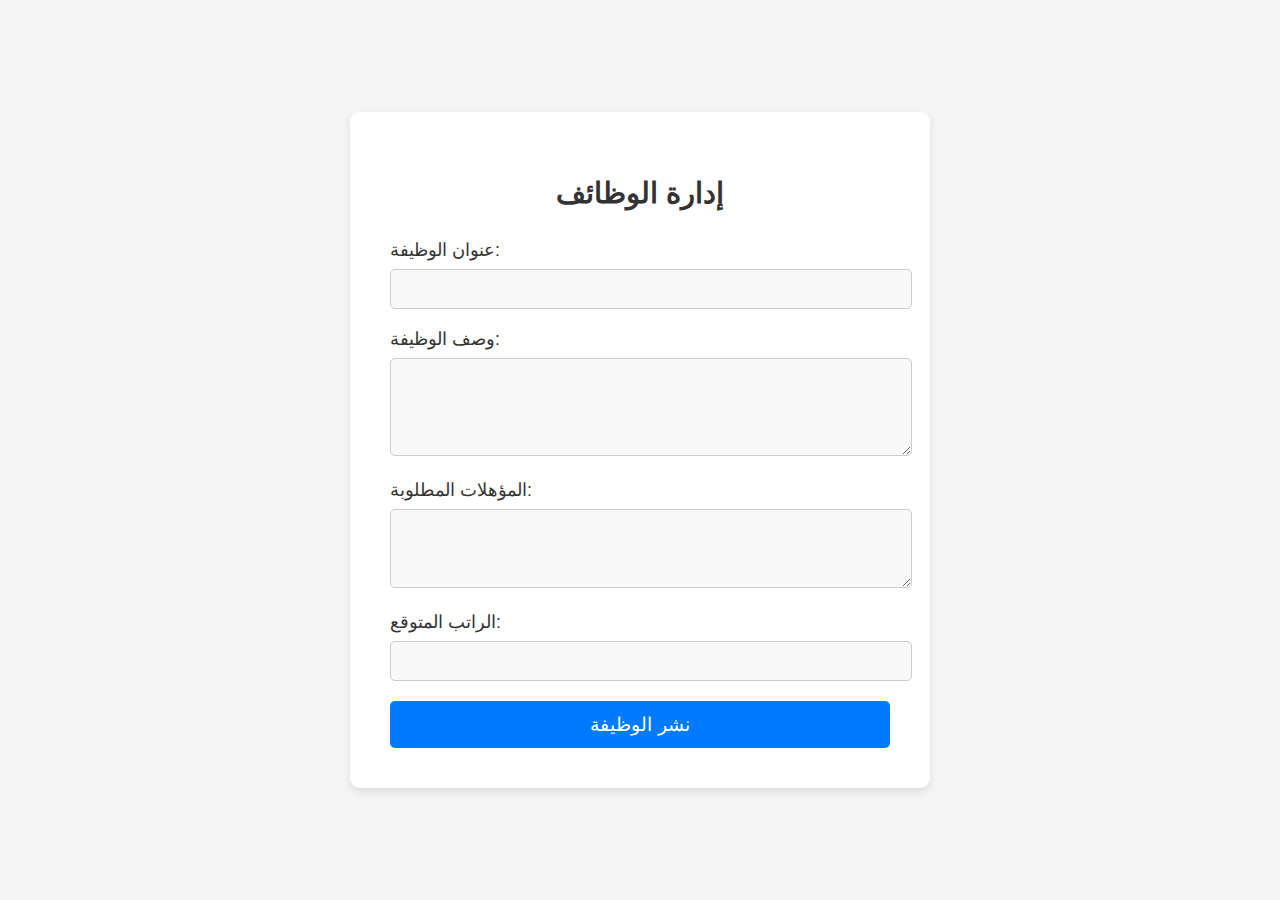
<file: companyadd.html>
<!DOCTYPE html>
<html lang="ar">
<head>
    <meta charset="UTF-8">
    <meta name="viewport" content="width=device-width, initial-scale=1.0">
    <title>إدارة الوظائف</title>
    <style>
        body {
            font-family: 'Cairo', sans-serif;
            background-color: #f5f5f5;
            margin: 0;
            padding: 0;
            display: flex;
            justify-content: center;
            align-items: center;
            height: 100vh;
            color: #333;
        }

        .form-container {
            background-color: #fff;
            padding: 40px;
            border-radius: 10px;
            box-shadow: 0 4px 8px rgba(0, 0, 0, 0.1);
            width: 100%;
            max-width: 500px;
        }

        h2 {
            text-align: center;
            margin-bottom: 30px;
            font-size: 1.8rem;
            color: #333;
        }

        label {
            display: block;
            font-size: 1.1rem;
            margin-bottom: 8px;
            color: #333;
        }

        input[type="text"],
        input[type="number"],
        textarea {
            width: 100%;
            padding: 10px;
            margin-bottom: 20px;
            border: 1px solid #ccc;
            border-radius: 5px;
            font-size: 1rem;
            color: #333;
            background-color: #f9f9f9;
        }

        input[type="text"]:focus,
        input[type="number"]:focus,
        textarea:focus {
            outline: none;
            border-color: #007bff;
        }

        textarea {
            resize: vertical;
        }

        button {
            width: 100%;
            padding: 12px;
            background-color: #007bff;
            border: none;
            color: #fff;
            font-size: 1.2rem;
            border-radius: 5px;
            cursor: pointer;
            transition: background-color 0.3s ease;
        }

        button:hover {
            background-color: #0056b3;
        }

        footer {
            position: absolute;
            bottom: 10px;
            width: 100%;
            text-align: center;
            font-size: 0.9rem;
            color: #666;
        }
    </style>
</head>
<body>
    <div class="form-container">
        <h2>إدارة الوظائف</h2>
        <form id="jobForm">
            <label for="jobTitle">عنوان الوظيفة:</label>
            <input type="text" id="jobTitle" name="jobTitle" required>

            <label for="jobDescription">وصف الوظيفة:</label>
            <textarea id="jobDescription" name="jobDescription" rows="4" required></textarea>

            <label for="qualifications">المؤهلات المطلوبة:</label>
            <textarea id="qualifications" name="qualifications" rows="3" required></textarea>

            <label for="salary">الراتب المتوقع:</label>
            <input type="number" id="salary" name="salary" required>

            <button type="submit">نشر الوظيفة</button>
        </form>
    </div>

    <script>
        document.getElementById('jobForm').addEventListener('submit', function(event) {
            event.preventDefault(); // Prevent the default form submission

            // Optionally, you can perform form validation or data processing here

            // Redirect to employee.html
            window.location.href = 'employee.html';
        });
    </script>
</body>
</html>
</file>
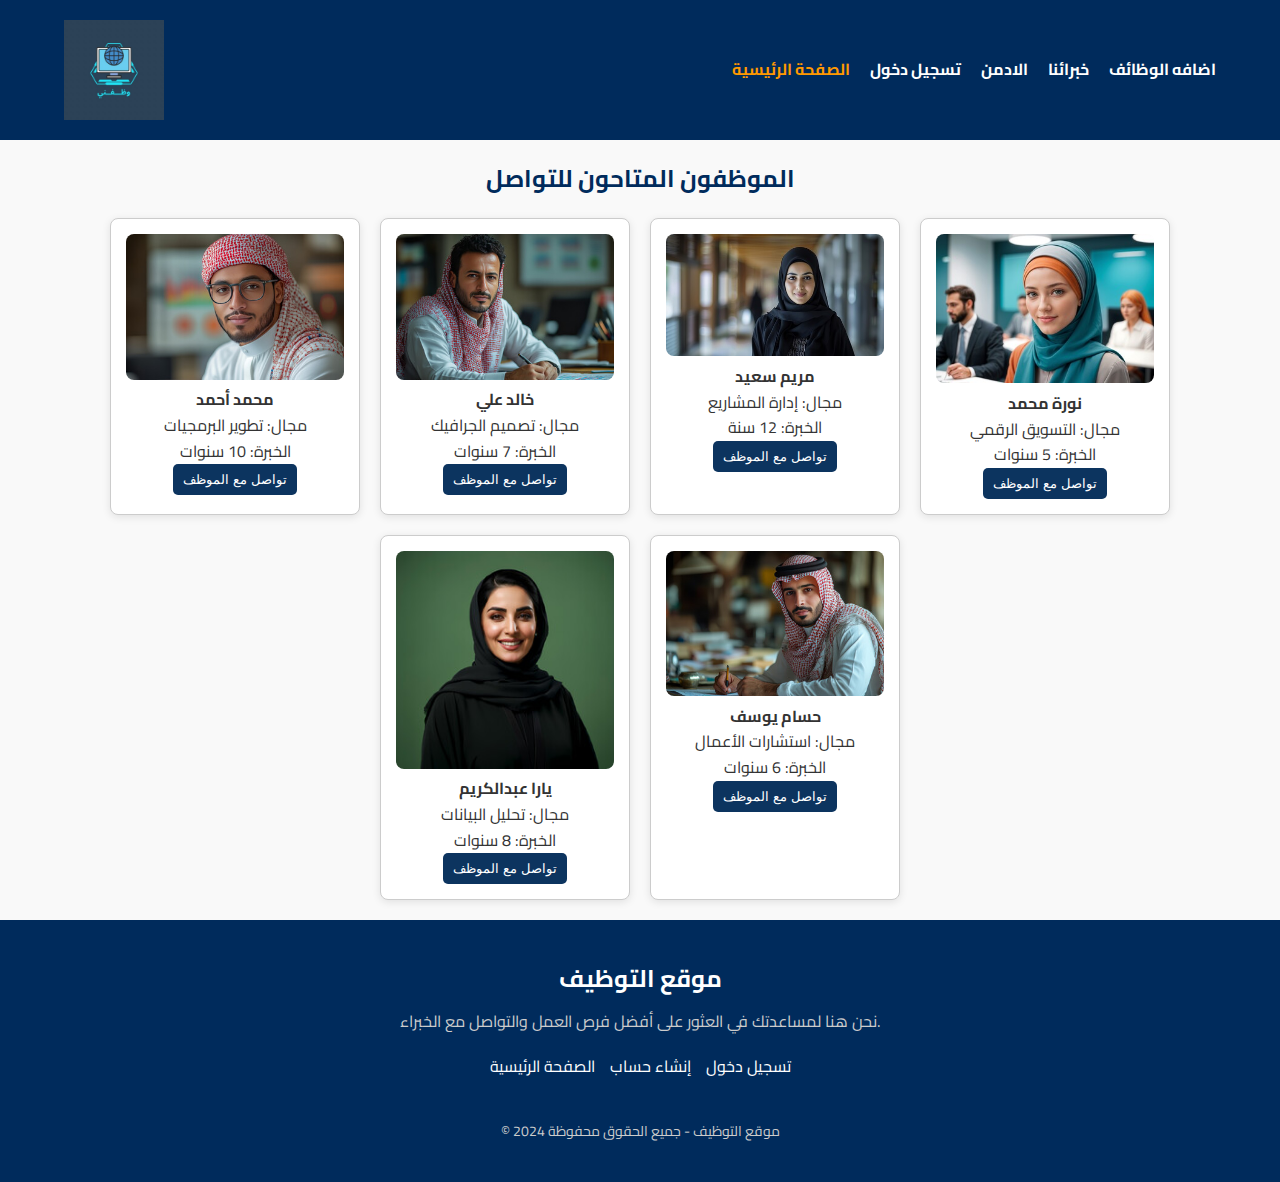
<file: employee.html>
<!DOCTYPE html>
<html lang="ar">
<head>
    <meta charset="UTF-8">
    <meta name="viewport" content="width=device-width, initial-scale=1.0">
    <title>وظفني</title>
    <link rel="stylesheet" href="styles.css">
    <link href="https://fonts.googleapis.com/css2?family=Cairo:wght@400;700&display=swap" rel="stylesheet">
    <style>
        body {
            font-family: 'Cairo', sans-serif;
            background-color: #f9f9f9;
            color: #333;
            margin: 0;
            padding: 0;
        }
        .employees-grid {
            display: flex;
            flex-wrap: wrap;
            gap: 20px;
            justify-content: center;
            margin: 20px 0;
        }
        .employee-item {
            border: 1px solid #ccc;
            border-radius: 8px;
            padding: 15px;
            text-align: center;
            width: 250px;
            box-shadow: 0 2px 8px rgba(0, 0, 0, 0.1);
            background-color: #fff;
            transition: transform 0.2s;
        }
        .employee-item:hover {
            transform: scale(1.05);
        }
        .employee-item img {
            width: 100%;
            height: auto;
            border-radius: 8px;
        }
        .section-title {
            text-align: center;
            margin: 20px 0;
            font-size: 24px;
            font-weight: 700;
        }
        /* Popup styles */
        .popup {
            display: none;
            position: fixed;
            top: 0;
            left: 0;
            width: 100%;
            height: 100%;
            background-color: rgba(0, 0, 0, 0.7);
            justify-content: center;
            align-items: center;
            z-index: 1000;
        }
        .popup-content {
            background: white;
            padding: 20px;
            border-radius: 8px;
            text-align: right;
            width: 300px;
            box-shadow: 0 2px 15px rgba(0, 0, 0, 0.2);
        }
        .close-btn {
            cursor: pointer;
            color: red;
            margin-top: 10px;
            text-align: center;
        }
        label {
            display: block;
            margin: 10px 0 5px;
        }
        input, textarea {
            width: 100%;
            padding: 10px;
            border: 1px solid #ccc;
            border-radius: 5px;
            margin-bottom: 15px;
        }
        .btn-primary, .btn-request {
            background-color: #0c345f; /* اللون الأزرق */
            color: white;
            border: none;
            padding: 8px 10px;
            border-radius: 5px;
            cursor: pointer;
            transition: background-color 0.3s;
        }
        .btn-primary:hover, .btn-request:hover {
            background-color: #b35700; /* ظل أغمق عند التحويم */
        }
        .logo img {
    width: auto;
    height: 100px; /* Adjust as needed */
    display: block;
}
    </style>
</head>
<body>

  <header class="header">
    <div class="container header-container">
        <div class="logo">
            <a href="index.html">
                <img src="logo.jpg" alt="وظفني Logo">
            </a>
        </div>
        <nav>
            <ul class="nav-links">
                <li><a href="index.html" class="active">الصفحة الرئيسية</a></li>
                <li><a href="login.html">تسجيل دخول</a></li>
                <li><a href="adminpaned.html">الادمن </a></li>
                <li><a href="employee.html">خبرائنا</a></li>
                <li><a href="companyadd.html">اضافه الوظائف</a></li>
            </ul>
        </nav>
    </div>
  </header>

    <!-- Employees Section -->
    <section class="employees">
        <div class="container">
            <h2 class="section-title">الموظفون المتاحون للتواصل</h2>
            <div class="employees-grid">
                <div class="employee-item">
                    <img src="employee1.jpg" alt="محمد أحمد">
                    <h4>محمد أحمد</h4>
                    <p>مجال: تطوير البرمجيات</p>
                    <p>الخبرة: 10 سنوات</p>
                    <button class="btn-request" onclick="openPopup()">تواصل مع الموظف</button>
                </div>
                <div class="employee-item">
                    <img src="employee2.jpg" alt="خالد علي">
                    <h4>خالد علي</h4>
                    <p>مجال: تصميم الجرافيك</p>
                    <p>الخبرة: 7 سنوات</p>
                    <button class="btn-request" onclick="openPopup()">تواصل مع الموظف</button>
                </div>
                <div class="employee-item">
                    <img src="employee3.jpg" alt="مريم سعيد">
                    <h4>مريم سعيد</h4>
                    <p>مجال: إدارة المشاريع</p>
                    <p>الخبرة: 12 سنة</p>
                    <button class="btn-request" onclick="openPopup()">تواصل مع الموظف</button>
                </div>
                <div class="employee-item">
                    <img src="employee4.jpg" alt="نورة محمد">
                    <h4>نورة محمد</h4>
                    <p>مجال: التسويق الرقمي</p>
                    <p>الخبرة: 5 سنوات</p>
                    <button class="btn-request" onclick="openPopup()">تواصل مع الموظف</button>
                </div>
                <div class="employee-item">
                    <img src="employee5.jpg" alt="يارا عبدالكريم">
                    <h4>يارا عبدالكريم</h4>
                    <p>مجال: تحليل البيانات</p>
                    <p>الخبرة: 8 سنوات</p>
                    <button class="btn-request" onclick="openPopup()">تواصل مع الموظف</button>
                </div>
                <div class="employee-item">
                    <img src="employee6.jpg" alt="حسام يوسف">
                    <h4>حسام يوسف</h4>
                    <p>مجال: استشارات الأعمال</p>
                    <p>الخبرة: 6 سنوات</p>
                    <button class="btn-request" onclick="openPopup()">تواصل مع الموظف</button>
                </div>
            </div>
        </div>
    </section>

    <!-- Popup Form Section -->
    <div class="popup" id="popup">
        <div class="popup-content">
            <h2>طلب التواصل</h2>
            <form action="submit_contact_request.html" method="POST">
                <label for="name">الاسم:</label>
                <input type="text" id="name" name="name" required>

                <label for="email">البريد الإلكتروني:</label>
                <input type="email" id="email" name="email" required>

                <label for="phone">رقم الهاتف:</label>
                <input type="tel" id="phone" name="phone" required>

                <label for="message">رسالة:</label>
                <textarea id="message" name="message" rows="4" required></textarea>

                <button type="submit" class="btn btn-primary">إرسال الطلب</button>
            </form>
            <div class="close-btn" onclick="closePopup()">إغلاق</div>
        </div>
    </div>

    <!-- Footer Section -->
    <footer class="footer">
        <div class="container footer-container">
            <div class="footer-info">
                <h3>موقع التوظيف</h3>
                <p>نحن هنا لمساعدتك في العثور على أفضل فرص العمل والتواصل مع الخبراء.</p>
            </div>
            <div class="footer-links">
                <ul>
                    <li><a href="index.html">الصفحة الرئيسية</a></li>
                    <li><a href="register.html">إنشاء حساب</a></li>
                    <li><a href="login.html">تسجيل دخول</a></li>
                </ul>
            </div>
        </div>
        <div class="footer-bottom">
            <p>&copy; 2024 موقع التوظيف - جميع الحقوق محفوظة</p>
        </div>
    </footer>

    <script>
        function openPopup() {
            document.getElementById('popup').style.display = 'flex';
        }

        function closePopup() {
            document.getElementById('popup').style.display = 'none';
        }
    </script>

</body>
</html>
</file>
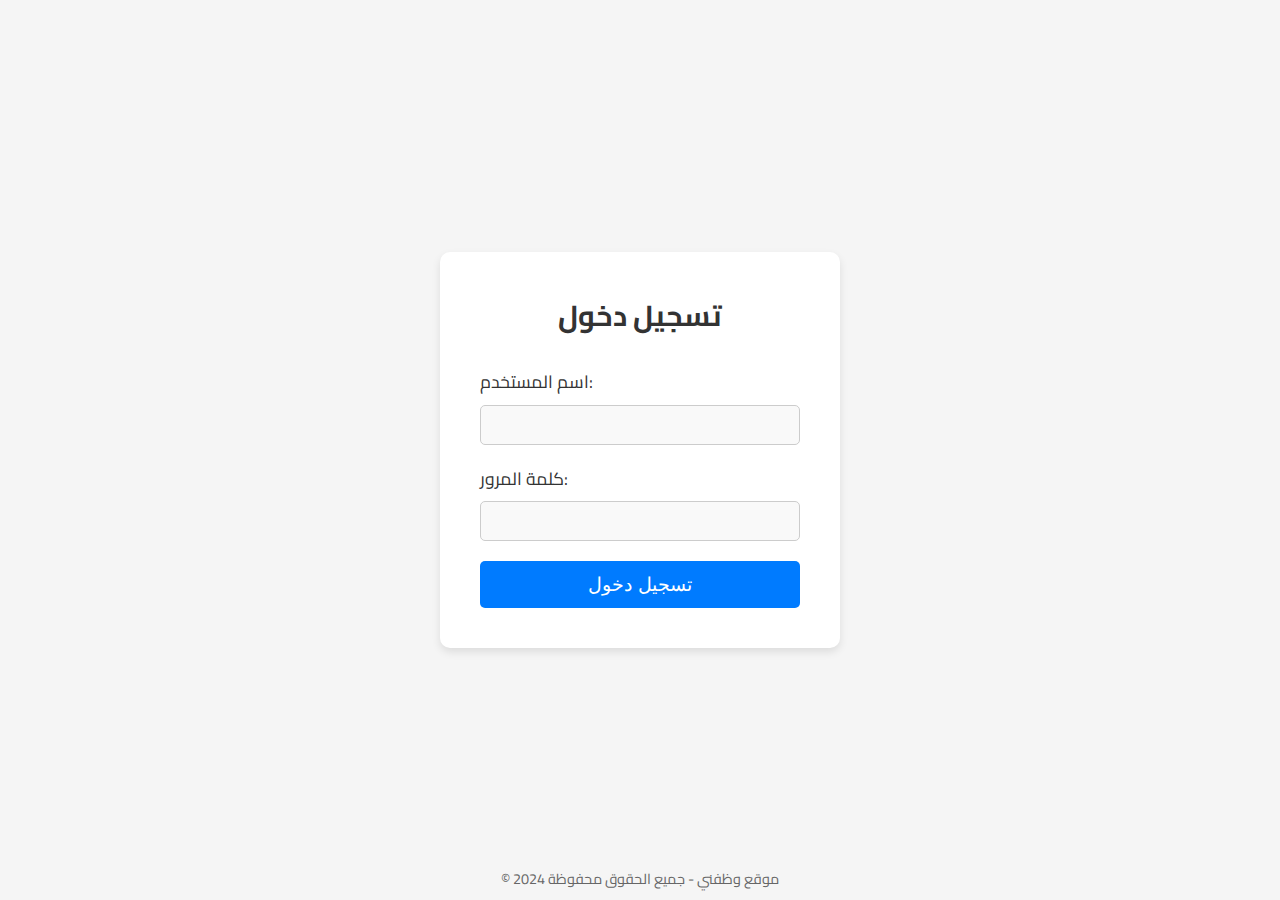
<file: login.html>
<!DOCTYPE html>
<html lang="ar">
<head>
    <meta charset="UTF-8">
    <meta name="viewport" content="width=device-width, initial-scale=1.0">
    <title>تسجيل دخول</title>
    <link rel="stylesheet" href="styles.css">
    <style>
        body {
            font-family: 'Cairo', sans-serif;
            background-color: #f5f5f5;
            margin: 0;
            padding: 0;
            display: flex;
            justify-content: center;
            align-items: center;
            height: 100vh;
            color: #333;
        }

        .form-container {
            background-color: #fff;
            padding: 40px;
            border-radius: 10px;
            box-shadow: 0 4px 8px rgba(0, 0, 0, 0.1);
            width: 100%;
            max-width: 400px;
        }

        h2 {
            text-align: center;
            margin-bottom: 30px;
            font-size: 1.8rem;
            color: #333;
        }

        label {
            display: block;
            font-size: 1.1rem;
            margin-bottom: 8px;
            color: #333;
        }

        input[type="text"],
        input[type="password"] {
            width: 100%;
            padding: 10px;
            margin-bottom: 20px;
            border: 1px solid #ccc;
            border-radius: 5px;
            font-size: 1rem;
            color: #333;
            background-color: #f9f9f9;
        }

        input[type="text"]:focus,
        input[type="password"]:focus {
            outline: none;
            border-color: #007bff;
        }

        button {
            width: 100%;
            padding: 12px;
            background-color: #007bff;
            border: none;
            color: #fff;
            font-size: 1.2rem;
            border-radius: 5px;
            cursor: pointer;
            transition: background-color 0.3s ease;
        }

        button:hover {
            background-color: #0056b3;
        }

        footer {
            position: absolute;
            bottom: 10px;
            width: 100%;
            text-align: center;
            font-size: 0.9rem;
            color: #666;
        }
    </style>
</head>
<body>
    <div class="form-container">
        <h2>تسجيل دخول</h2>
        <form id="loginForm">
            <label for="username">اسم المستخدم:</label>
            <input type="text" id="username" name="username" required>

            <label for="password">كلمة المرور:</label>
            <input type="password" id="password" name="password" required>

            <button type="submit">تسجيل دخول</button>
        </form>
    </div>

    <footer>
        <p>&copy; 2024 موقع وظفني - جميع الحقوق محفوظة</p>
    </footer>

    <script>
        // Handle login form submission
        document.getElementById("loginForm").addEventListener("submit", function(event) {
            event.preventDefault(); // Prevent the default form submission

            // Simulate a successful login
            const username = document.getElementById("username").value;
            const password = document.getElementById("password").value;

            // Validate the inputs (optional)
            if (username && password) {
                // Set login state in localStorage
                localStorage.setItem("isLoggedIn", "true");

                // Redirect to index.html
                window.location.href = "index.html";
            } else {
                alert("يرجى إدخال اسم المستخدم وكلمة المرور.");
            }
        });
    </script>
</body>
</html>
</file>
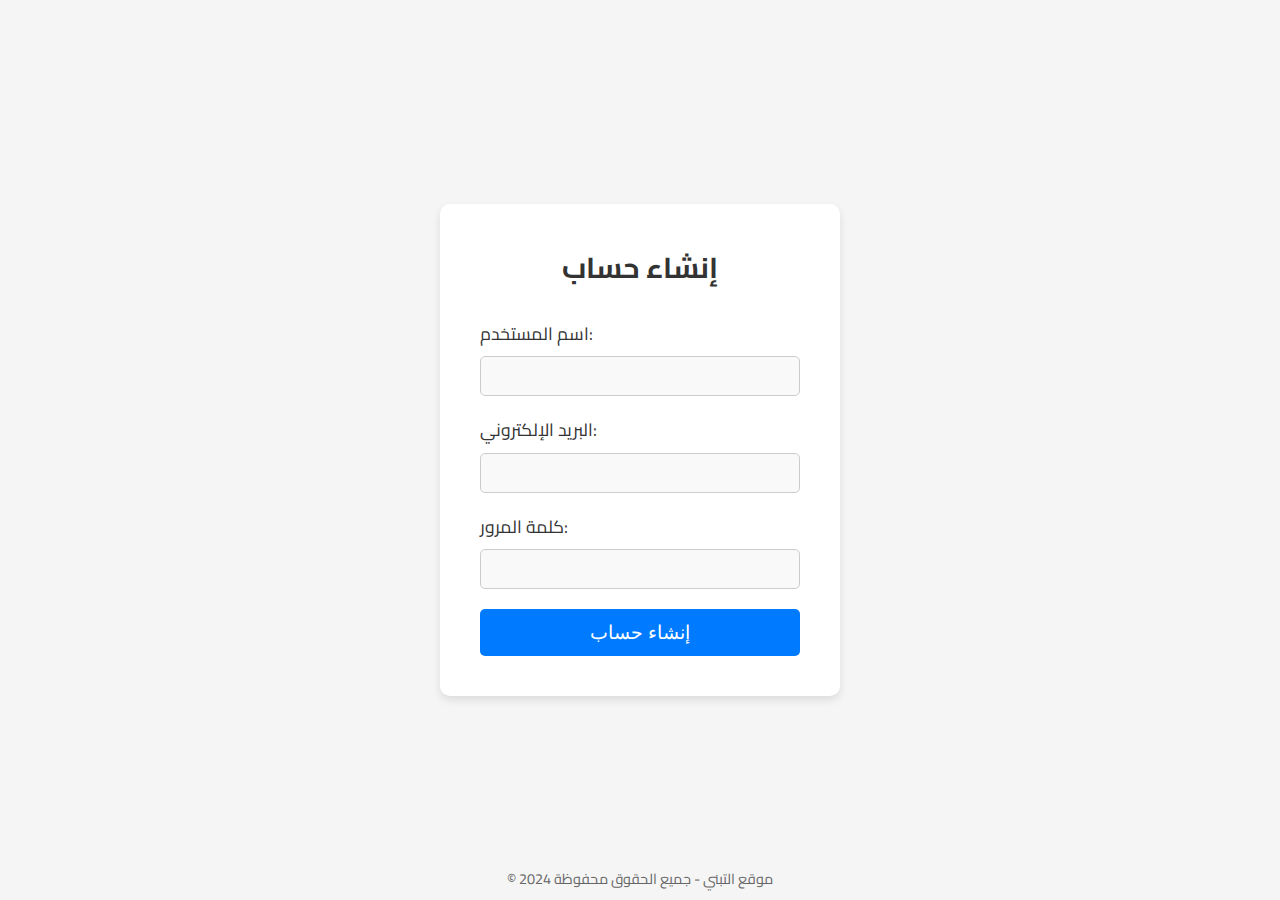
<file: register.html>
<!DOCTYPE html>
<html lang="ar">
<head>
    <meta charset="UTF-8">
    <meta name="viewport" content="width=device-width, initial-scale=1.0">
    <title>إنشاء حساب</title>
    <link rel="stylesheet" href="styles.css">
    <style>
        body {
            font-family: 'Cairo', sans-serif;
            background-color: #f5f5f5;
            margin: 0;
            padding: 0;
            display: flex;
            justify-content: center;
            align-items: center;
            height: 100vh;
            color: #333;
        }

        .form-container {
            background-color: #fff;
            padding: 40px;
            border-radius: 10px;
            box-shadow: 0 4px 8px rgba(0, 0, 0, 0.1);
            width: 100%;
            max-width: 400px;
        }

        h2 {
            text-align: center;
            margin-bottom: 30px;
            font-size: 1.8rem;
            color: #333;
        }

        label {
            display: block;
            font-size: 1.1rem;
            margin-bottom: 8px;
            color: #333;
        }

        input[type="text"],
        input[type="email"],
        input[type="password"] {
            width: 100%;
            padding: 10px;
            margin-bottom: 20px;
            border: 1px solid #ccc;
            border-radius: 5px;
            font-size: 1rem;
            color: #333;
            background-color: #f9f9f9;
        }

        input[type="text"]:focus,
        input[type="email"]:focus,
        input[type="password"]:focus {
            outline: none;
            border-color: #007bff;
        }

        button {
            width: 100%;
            padding: 12px;
            background-color: #007bff;
            border: none;
            color: #fff;
            font-size: 1.2rem;
            border-radius: 5px;
            cursor: pointer;
            transition: background-color 0.3s ease;
        }

        button:hover {
            background-color: #0056b3;
        }

        footer {
            position: absolute;
            bottom: 10px;
            width: 100%;
            text-align: center;
            font-size: 0.9rem;
            color: #666;
        }
    </style>
</head>
<body>
    <div class="form-container">
        <h2>إنشاء حساب</h2>
        <form id="registerForm" action="login.html" method="get">
            <label for="username">اسم المستخدم:</label>
            <input type="text" id="username" name="username" required>

            <label for="email">البريد الإلكتروني:</label>
            <input type="email" id="email" name="email" required>

            <label for="password">كلمة المرور:</label>
            <input type="password" id="password" name="password" required>

            <button type="submit">إنشاء حساب</button>
        </form>
    </div>

    <footer>
        <p>&copy; 2024 موقع التبني - جميع الحقوق محفوظة</p>
    </footer>
</body>
</html>
</file>
<file: styles.css>
/* استيراد الخطوط */
@import url('https://fonts.googleapis.com/css2?family=Cairo:wght@400;700&display=swap');

/* إعدادات عامة */
* {
    margin: 0;
    padding: 0;
    box-sizing: border-box;
}

body {
    font-family: 'Cairo', sans-serif;
    background-color: #f9f9f9;
    color: #333;
    line-height: 1.6;
}

.container {
    width: 90%;
    max-width: 1200px;
    margin: 0 auto;
}

/* Header */
.header {
    background-color: #002b5c;
    color: #fff;
    padding: 20px 0;
}

.header-container {
    display: flex;
    justify-content: space-between;
    align-items: center;
}

.logo h1 {
    font-size: 24px;
    color: #fff;
}

.nav-links {
    list-style: none;
    display: flex;
}

.nav-links li {
    margin-left: 20px;
}

.nav-links a {
    color: #fff;
    text-decoration: none;
    font-weight: 700;
    transition: color 0.3s ease;
}

.nav-links a:hover,
.nav-links a.active {
    color: #ff9900;
}

/* Hero Section */
.hero {
    background: url('../images/hero-background.jpg') no-repeat center center/cover;
    padding: 100px 0;
    color: #fff;
}

.hero-container {
    display: flex;
    flex-direction: row-reverse;
    align-items: center;
    justify-content: space-between;
    flex-wrap: wrap;
}

.hero-text {
    flex: 1;
    padding: 20px;
}

.hero-text h2 {
    font-size: 48px;
    margin-bottom: 20px;
}

.hero-text p {
    font-size: 18px;
    margin-bottom: 30px;
}

.btn {
    display: inline-block;
    padding: 12px 30px;
    border: none;
    border-radius: 25px;
    text-decoration: none;
    font-size: 16px;
    cursor: pointer;
    transition: background-color 0.3s ease;
}

.btn-primary {
    background-color: #ff9900;
    color: #fff;
}

.btn-primary:hover {
    background-color: #e68a00;
}

.btn-secondary {
    background-color: #004080;
    color: #fff;
}

.btn-secondary:hover {
    background-color: #003366;
}

.hero-image {
    flex: 1;
    padding: 20px;
}

.hero-image img {
    width: 100%;
    border-radius: 10px;
    box-shadow: 0 8px 16px rgba(0,0,0,0.2);
}

/* About Section */
.about {
    padding: 60px 0;
    background-color: #fff;
}

.about-container {
    display: flex;
    align-items: center;
    justify-content: space-between;
    flex-wrap: wrap;
}

.about-text {
    flex: 1;
    padding: 20px;
}

.about-text h3 {
    font-size: 32px;
    color: #002b5c;
    margin-bottom: 20px;
}

.about-text p {
    font-size: 16px;
    margin-bottom: 20px;
}

.about-text .btn-secondary {
    padding: 10px 20px;
}

.about-image {
    flex: 1;
    padding: 20px;
}

.about-image img {
    width: 100%;
    border-radius: 10px;
    box-shadow: 0 8px 16px rgba(0,0,0,0.2);
}

/* Services Section */
.services {
    padding: 60px 0;
    background-color: #f0f4f8;
}

.section-title {
    text-align: center;
    font-size: 36px;
    color: #002b5c;
    margin-bottom: 40px;
}

.services-grid {
    display: grid;
    grid-template-columns: repeat(auto-fit, minmax(250px, 1fr));
    gap: 20px;
}

.service-item {
    background-color: #fff;
    padding: 30px 20px;
    border-radius: 10px;
    text-align: center;
    box-shadow: 0 8px 16px rgba(0,0,0,0.1);
    transition: transform 0.3s ease, box-shadow 0.3s ease;
}

.service-item:hover {
    transform: translateY(-10px);
    box-shadow: 0 12px 24px rgba(0,0,0,0.2);
}

.service-item img {
    width: 80px;
    margin-bottom: 20px;
}

.service-item h4 {
    font-size: 22px;
    color: #002b5c;
    margin-bottom: 15px;
}

.service-item p {
    font-size: 16px;
    color: #555;
}

/* Process Section */
.process {
    padding: 60px 0;
    background-color: #fff;
}

.process-steps {
    display: grid;
    grid-template-columns: repeat(auto-fit, minmax(200px, 1fr));
    gap: 20px;
}

.step {
    background-color: #f0f4f8;
    padding: 20px;
    border-radius: 10px;
    text-align: center;
    position: relative;
}

.step-number {
    width: 50px;
    height: 50px;
    background-color: #ff9900;
    color: #fff;
    border-radius: 50%;
    display: flex;
    align-items: center;
    justify-content: center;
    font-size: 20px;
    margin: 0 auto 15px;
}

.step h4 {
    font-size: 20px;
    color: #002b5c;
    margin-bottom: 10px;
}

.step p {
    font-size: 16px;
    color: #555;
}

/* Testimonials Section */
.testimonials {
    padding: 60px 0;
    background-color: #f0f4f8;
}

.testimonials-grid {
    display: grid;
    grid-template-columns: repeat(auto-fit, minmax(250px, 1fr));
    gap: 20px;
}

.testimonial-item {
    background-color: #fff;
    padding: 30px 20px;
    border-radius: 10px;
    text-align: center;
    box-shadow: 0 8px 16px rgba(0,0,0,0.1);
    transition: transform 0.3s ease, box-shadow 0.3s ease;
}

.testimonial-item:hover {
    transform: translateY(-10px);
    box-shadow: 0 12px 24px rgba(0,0,0,0.2);
}

.testimonial-item img {
    width: 80px;
    height: 80px;
    border-radius: 50%;
    margin-bottom: 20px;
}

.testimonial-item p {
    font-size: 16px;
    color: #555;
    margin-bottom: 15px;
}

.testimonial-item h4 {
    font-size: 18px;
    color: #002b5c;
}

/* Call to Action Section */
.cta {
    background-color: #002b5c;
    color: #fff;
    padding: 40px 0;
    text-align: center;
}

.cta-container h2 {
    font-size: 28px;
    margin-bottom: 20px;
}

.cta-container .btn-primary {
    padding: 12px 30px;
}

/* Footer */
.footer {
    background-color: #002b5c;
    color: #fff;
    padding: 40px 0;
}

.footer-container {
    display: flex;
    flex-direction: column;
    align-items: center;
    justify-content: center;
}

.footer-info {
    text-align: center;
    margin-bottom: 20px;
}

.footer-info h3 {
    font-size: 24px;
    margin-bottom: 10px;
}

.footer-info p {
    font-size: 16px;
    color: #ccc;
}

.footer-links {
    margin-bottom: 20px;
}

.footer-links ul {
    list-style: none;
    display: flex;
    gap: 15px;
}

.footer-links a {
    color: #fff;
    text-decoration: none;
    transition: color 0.3s ease;
}

.footer-links a:hover {
    color: #ff9900;
}

.footer-social a {
    margin: 0 10px;
    display: inline-block;
    transition: transform 0.3s ease;
}

.footer-social a img {
    width: 24px;
    height: 24px;
}

.footer-social a:hover {
    transform: scale(1.2);
}

.footer-bottom {
    text-align: center;
    font-size: 14px;
    color: #ccc;
    margin-top: 20px;
}

/* Responsive Design */
@media (max-width: 768px) {
    .hero-container {
        flex-direction: column;
        text-align: center;
    }

    .about-container {
        flex-direction: column;
        text-align: center;
    }

    .about-image, .about-text {
        padding: 10px;
    }

    .services-grid, .testimonials-grid, .process-steps {
        grid-template-columns: 1fr;
    }

    .header-container {
        flex-direction: column;
    }

    .nav-links {
        flex-direction: column;
        align-items: center;
    }

    .nav-links li {
        margin: 10px 0;
    }
    canvas {
        width: 256px;
        height: 256px;
        margin-top: 20px;
        border: 1px solid #ddd;
        background-color: #fff;
    }
    
}
</file>
